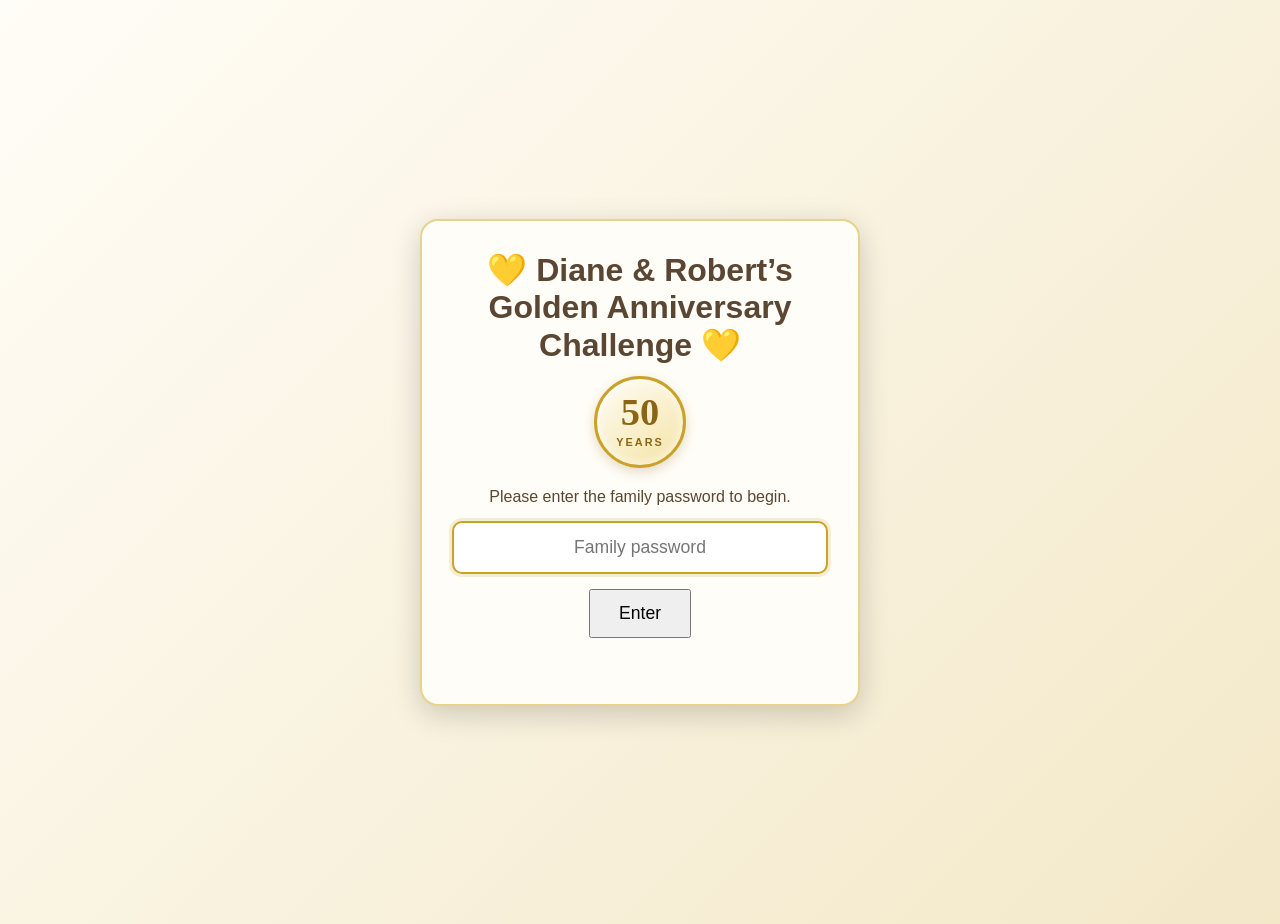
<file: index.html>
<!DOCTYPE html>
<html lang="en">

<head>

    <meta charset="UTF-8">
    <meta name="viewport" content="width=device-width, initial-scale=1.0">
    <meta name="apple-mobile-web-app-capable" content="yes">
<meta name="apple-mobile-web-app-status-bar-style" content="default">
<meta name="theme-color" content="#fff8e8">

    <title>Diane & Robert’s Golden Anniversary Challenge</title>

    <link rel="stylesheet" href="css/styles.css">

</head>

<body class="quiz-locked">

<div id="passwordGate" class="password-gate">
    <div class="password-box">
        <h1>💛 Diane & Robert’s Golden Anniversary Challenge 💛</h1>
        
<div class="golden-50-badge">
    <span class="golden-50-number">50</span>
    <span class="golden-50-years">YEARS</span>
</div>
        <p>Please enter the family password to begin.</p>

        <input
            id="quizPassword"
            type="password"
            placeholder="Family password"
            autocomplete="off">

        <button id="passwordSubmit" type="button">
            Enter
        </button>

        <p id="passwordMessage" class="password-message"></p>
    </div>
</div>

<div class="container">

    <img
        src="images/wedding.jpg"
        class="hero-photo"
        alt="Diane and Robert's Wedding">

    <h1 class="title">
    <span class="diamond">🥂</span>
    Diane & Robert’s Golden Anniversary Challenge
   <span class="diamond">🥂</span>
</h1>

    <p class="subtitle">
        Celebrating 50 Wonderful Years Together
    </p>

    <p class="dates">
        <strong>1976 – 2026</strong>
    </p>

    <input
        type="text"
        id="playerName"
        placeholder="Enter your name">

    <button
        class="start-btn"
        id="startButton">

        Start Challenge

    </button>

</div>

<script src="js/password.js"></script>
<script src="js/app.js"></script>

</body>

</html>
</file>
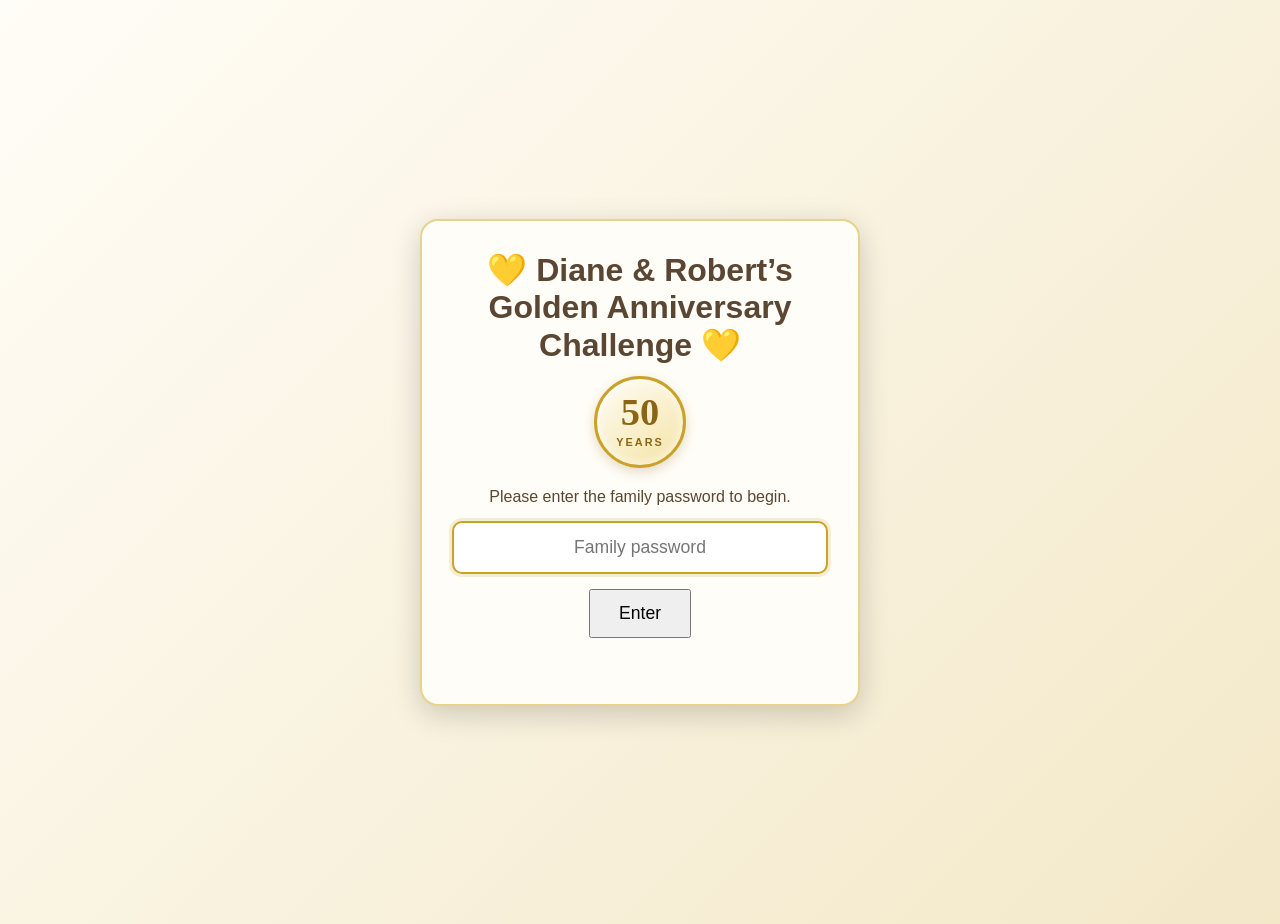
<file: quiz.html>
<!DOCTYPE html>
<html lang="en">

<head>

    <meta charset="UTF-8">
    <meta name="viewport" content="width=device-width, initial-scale=1.0">
    <meta name="apple-mobile-web-app-capable" content="yes">
<meta name="apple-mobile-web-app-status-bar-style" content="default">
<meta name="theme-color" content="#fff8e8">

    <title>Diane & Robert’s Golden Anniversary Challenge</title>

    <link rel="stylesheet" href="css/styles.css">

</head>

<body>
    

   <h1 class="title">
    <span class="diamond">🍾</span>
    Diane & Robert’s Golden Anniversary Challenge
    <span class="diamond">🍾</span>
</h1>
    <div class="card">

        <div class="score-panel">

            <span id="playerName"></span>

            <span id="score">⭐ Score: 0</span>

        </div>

        <div class="progress-bar">
            <div id="progress"></div>
        </div>

        <h2 id="questionNumber"></h2>
        
<div id="photoFrame" class="photo-frame">

    <img
        id="questionImage"
        class="question-image"
        style="display:none;"
        alt="Question image">

    <video
        id="questionVideo"
        class="question-image"
        style="display:none;"
        playsinline
        disablePictureInPicture>
    </video>

    <p
        id="imageCaption"
        class="image-caption">
    </p>

</div>

<h1 id="question"></h1>

<button id="playClip" class="start-btn" style="display:none;">
    ▶️ Play Clip
</button>

<p id="feedback"></p>

<button id="nextQuestion" class="start-btn" style="display:none;">
    Next Question ▶
</button>

        <button class="answer"></button>
        <button class="answer"></button>
        <button class="answer"></button>
        <button class="answer"></button>

    </div>

    <!-- Image popup -->

    <div id="imageModal" class="image-modal">

        <span id="closeModal">&times;</span>

        <img
            id="modalImage"
            class="modal-image">

    </div>
<div id="roundOverlay" class="round-overlay">

    <div class="round-card">

        <h1 id="roundTitle"></h1>

        <img id="roundPhoto" class="round-photo">

        <p id="roundMessage"></p>

        <button id="continueRound" class="start-btn">
            ▶ Continue
        </button>

    </div>

</div>

<!-- Slideshow -->
<div id="slideshow" class="hidden">
    <div class="slideshow-viewer">

        <img
            id="slideshow-image"
            src=""
            alt="Diane and Robert family memories"
        >

        <div id="slideshowControls" class="slideshow-controls">

            <button
                id="closeSlideshow"
                class="slideshow-close"
                aria-label="Close slideshow"
            >
                ✕
            </button>

            <button
                id="previousSlide"
                class="slideshow-arrow slideshow-previous"
                aria-label="Previous photo"
            >
                ❮
            </button>

            <button
                id="nextSlide"
                class="slideshow-arrow slideshow-next"
                aria-label="Next photo"
            >
                ❯
            </button>

            <button
                id="pauseSlideshow"
                class="slideshow-pause"
            >
                ⏸ Pause
            </button>

        </div>

    </div>
</div>

    <script src="js/questions.js"></script>
    <script src="js/quiz.js"></script>

</body>

</html>
</file>
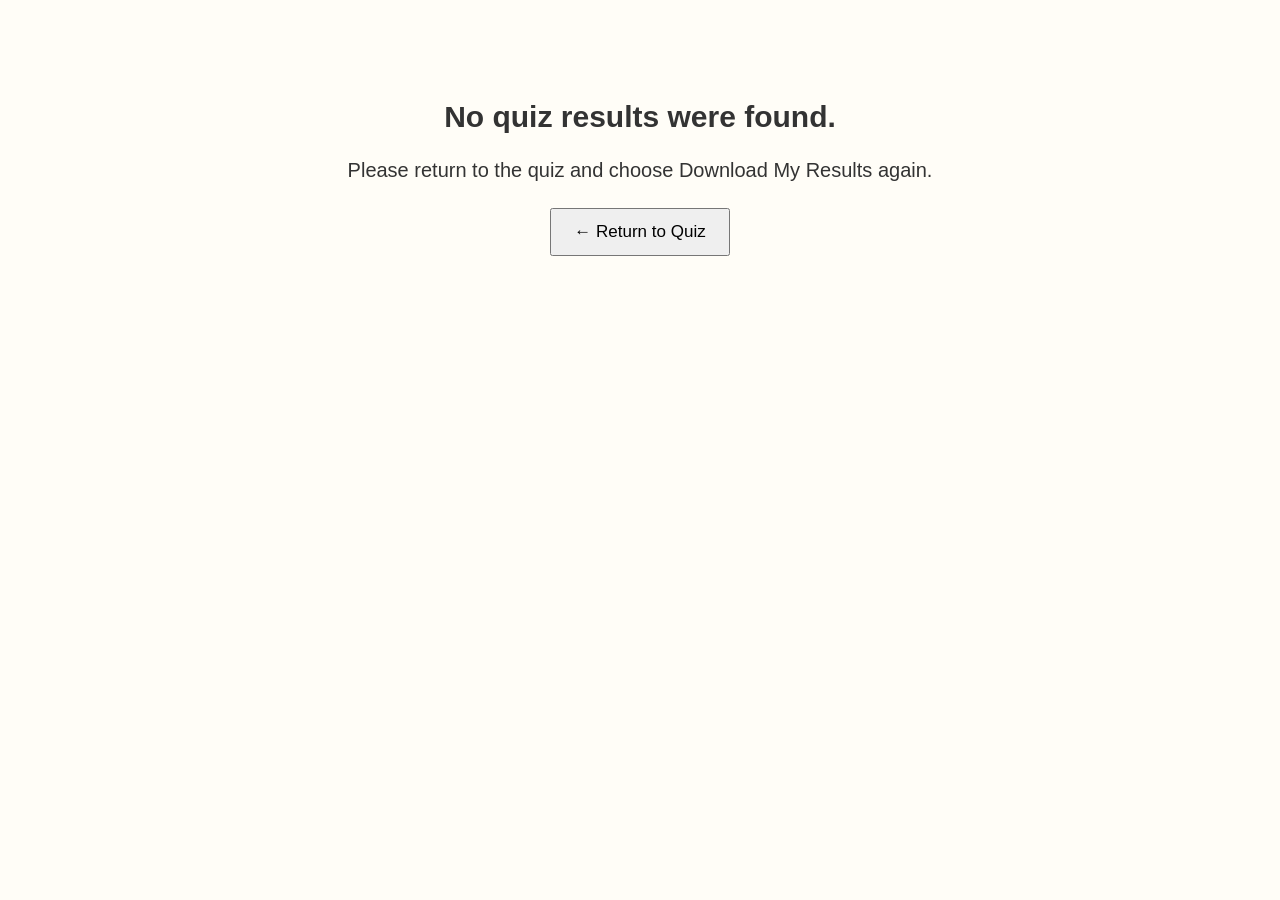
<file: results.html>
<!DOCTYPE html>
<html lang="en">

<head>
    <meta charset="UTF-8">

    <meta
        name="viewport"
        content="width=device-width, initial-scale=1.0"
    >

    <title>Golden Anniversary Quiz Results</title>

    <style>

        body {
            font-family: Arial, sans-serif;
            max-width: 800px;
            margin: 30px auto;
            padding: 20px;
            color: #333;
            background: #fffdf7;
        }

        .results-sheet {
            border: 4px solid #d4af37;
            padding: 30px;
            border-radius: 15px;
            background: white;
        }

        h1 {
            color: #8a6515;
            text-align: center;
            font-size: 1.8rem;
        }

        .score {
            text-align: center;
            font-size: 26px;
            font-weight: bold;
            color: #8a6515;
            margin: 20px 0;
        }

        .question-result {
            border-bottom: 1px solid #ccc;
            padding: 15px 0;
            page-break-inside: avoid;
        }

        .question-result h3 {
            color: #8a6515;
        }

        .correct {
            color: #198754;
            font-weight: bold;
        }

        .incorrect {
            color: #b02a37;
            font-weight: bold;
        }

        .footer {
            text-align: center;
            margin-top: 30px;
            font-style: italic;
        }

        .results-buttons {
            text-align: center;
            margin: 25px 0;
        }

        button {
            margin: 6px;
            padding: 12px 22px;
            font-size: 17px;
            cursor: pointer;
        }

        .no-results {
            text-align: center;
            font-size: 20px;
            margin-top: 50px;
        }

        @media print {

            .results-buttons {
                display: none;
            }

            body {
                margin: 0;
                padding: 0;
            }

            .results-sheet {
                border: none;
            }
        }

    </style>
</head>

<body>

    <div id="resultsContainer"></div>

    <script>

        const savedResults =
            localStorage.getItem("goldenQuizResults");

        const container =
            document.getElementById("resultsContainer");

        if (!savedResults) {

            container.innerHTML = `
                <div class="no-results">
                    <h2>No quiz results were found.</h2>

                    <p>
                        Please return to the quiz and choose
                        Download My Results again.
                    </p>

                    <button onclick="window.close()">
                        ← Return to Quiz
                    </button>
                </div>
            `;

        } else {

            const data = JSON.parse(savedResults);

            let questionResults = "";

            data.results.forEach((result, index) => {

                questionResults += `
                    <div class="question-result">

                        <h3>
                            ${index + 1}. ${result.question}
                        </h3>

                        <p>
                            <strong>Your answer:</strong>
                            ${result.selectedAnswer}
                        </p>

                        <p>
                            <strong>Correct answer:</strong>
                            ${result.correctAnswer}
                        </p>

                        <p class="${result.isCorrect
                            ? "correct"
                            : "incorrect"}">

                            ${result.isCorrect
                                ? "✅ Correct"
                                : "❌ Incorrect"}

                        </p>

                    </div>
                `;
            });

            container.innerHTML = `

                <div class="results-sheet">

                    <h1>
                        🥂 Diane & Robert’s
                        Golden Anniversary Challenge 🥂
                    </h1>

                    <div class="score">

                        ${data.playerName}<br>

                        Score:
                        ${data.score} / ${data.total}

                    </div>

                    ${questionResults}

                    <div class="footer">

                        💛 Thank you for celebrating
                        Diane & Robert’s<br>
                        Golden Wedding Anniversary.

                    </div>

                </div>

                <div class="results-buttons">

                    <button onclick="window.print()">
                        🖨️ Print / Save as PDF
                    </button>

                    <button onclick="window.close()">
                        ← Return to Quiz
                    </button>

                </div>
            `;
        }

    </script>

</body>

</html>
</file>
<file: css/styles.css>
/* ==========================================
   Diane & Robert's Diamond Challenge
   Version 1
========================================== */

* {
    margin: 0;
    padding: 0;
    box-sizing: border-box;
}

body {
    font-family: Arial, Helvetica, sans-serif;
    background: linear-gradient(135deg, #fdf8ef, #efe6d1);
    color: #333;
}

/* ======================
   Start Screen
====================== */

.container {
    max-width: 550px;
    margin: 40px auto;
    background: white;
    padding: 35px;
    border-radius: 20px;
    border: 4px solid #d4af37;
    box-shadow: 0 15px 35px rgba(0,0,0,.18);
    backface-visibility: hidden;
-webkit-backface-visibility: hidden;
}

.hero-photo {
    width: 240px;
    display: block;
    margin: 0 auto 25px;
    border-radius: 18px;
    border: 4px solid #d4af37;
    box-shadow: 0 8px 25px rgba(0,0,0,.25);

    backface-visibility: hidden;
    -webkit-backface-visibility: hidden;
    
}

.title{
    text-align:center;
    color:#7a1838;
    font-size:2rem;
    margin-bottom:15px;
     animation: glow 3s ease-in-out infinite;
}
.subtitle {
    text-align: center;
    color: #666;
    font-size: 1.2rem;
}

.dates {
    text-align: center;
    color: #b08d57;
    font-size: 1.4rem;
    margin: 20px 0 30px;
}

input {
    width: 100%;
    padding: 14px;
    font-size: 18px;
    border: 2px solid #ddd;
    border-radius: 10px;
    margin-bottom: 20px;
}

.start-btn {
    width: 100%;
    padding: 15px;
    background: #7a1838;
    color: white;
    border: none;
    border-radius: 12px;
    font-size: 20px;
    cursor: pointer;
    transition: .3s;
}

.start-btn:hover {
    background: #9b2148;
    transform: scale(1.03);
}

/* ======================
   Quiz Card
====================== */

.card {
    max-width: 500px;
    margin: 35px auto;
    background: white;
    padding: 30px;
    border-radius: 20px;
    border: 4px solid #d4af37;
    box-shadow: 0 15px 35px rgba(0,0,0,.18);
}
/* ======================
   Score Panel
====================== */

.score-panel {
    display: flex;
    justify-content: space-between;
    align-items: center;
    background: #f8f3e6;
    padding: 12px;
    border-radius: 10px;
    margin-bottom: 20px;
    font-weight: bold;
}

#score {
    color: #7a1838;
}

/* ======================
   Progress Bar
====================== */

.progress-bar {
    width: 100%;
    height: 18px;
    background: #ddd;
    border-radius: 10px;
    overflow: hidden;
    margin: 20px 0;
}

#progress {
    width: 0%;
    height: 100%;
    background: linear-gradient(90deg, #ffd700, #d4af37);
    transition: width .5s ease;
    border-radius: 10px;
}

/* ======================
   Question
====================== */

#questionNumber {
    text-align: center;
    color: #555;
    margin-bottom: 15px;
}

#question {
    text-align: center;
    color: #7a1838;
    font-size: 2rem;
    line-height: 1.2;
    margin: 25px 0;
}

/* ======================
   Answer Buttons
====================== */

.answer {
    width: 100%;
    padding: 16px;
    margin: 10px 0;
    border: none;
    border-radius: 12px;
    background: #7a1838;
    color: white;
    font-size: 1.2rem;
    cursor: pointer;
    transition: .3s;
}

.answer:hover {
    background: #9b2148;
    transform: scale(1.03);
    box-shadow: 0 6px 16px rgba(0,0,0,.25);
}

/* ======================
   Feedback
====================== */

#feedback {
    position: relative;
    min-height: 30px;
    font-size: 1.2rem;
    font-weight: bold;
    color: #7a1838;
    text-align: center;
    margin: 15px 0;
}
/* ======================
   Question Images
====================== */

.question-image {
    display: block;
    width: 100%;
    max-width: 100%;
    height: auto;
    object-fit: contain;
    object-position: center top;
    margin: 20px auto;
    border-radius: 12px;
    border: 3px solid #d4af37;
    cursor: pointer;
    box-shadow: 0 5px 15px rgba(0,0,0,.25);
}

#imageCaption {
    text-align: center;
    color: #666;
    font-style: italic;
    margin-bottom: 20px;
}
/* Question changes are intentionally instant.
   This avoids intermittent repaint flicker in Mobile Safari. */
/* ======================
   Image Popup
====================== */

.image-modal {
    display: none;
    position: fixed;
    inset: 0;
    background: rgba(0,0,0,.85);
    justify-content: center;
    align-items: center;
    z-index: 9999;
}

.image-modal.show {
    display: flex;
}

.modal-image {
    max-width: 90%;
    max-height: 90%;
    border-radius: 12px;
    box-shadow: 0 0 25px black;
}

#closeModal {
    position: absolute;
    top: 20px;
    right: 35px;
    font-size: 42px;
    color: white;
    cursor: pointer;
}
.finish-photo{
    display:block;
    width:220px;
    max-width:100%;
    margin:20px auto;
    border-radius:15px;
    border:4px solid #d4af37;
    box-shadow:0 6px 15px rgba(0,0,0,.25);
}

.card h1{
    text-align:center;
    color:#7a1838;
}

.card h2{
    text-align:center;
    margin:15px 0;
}

.card p{
    text-align:center;
    color:#555;
    margin:20px 0;
}

.card button{
    display:block;
    margin:25px auto 0;
    width:220px;
    padding:15px;
    background:#7a1838;
    color:#fff;
    border:none;
    border-radius:12px;
    font-size:18px;
    cursor:pointer;
}
/* ======================
   Congratulations Screen
====================== */

.finish-photo{
    width:220px;
    display:block;
    margin:0 auto 25px;
    border-radius:18px;
    border:4px solid #d4af37;
    box-shadow:0 8px 25px rgba(0,0,0,.25);
}

.finish-title{
    text-align:center;
    color:#7a1838;
    font-size:2rem;
    margin-bottom:15px;
}

.finish-score{
    text-align:center;
    font-size:3rem;
    font-weight:bold;
    color:#d4af37;
    margin:20px 0;
}

.finish-heading{
    text-align:center;
    color:#7a1838;
    margin-bottom:20px;
}

.finish-message{
    text-align:center;
    font-size:1.15rem;
    color:#555;
    line-height:1.6;
    margin-bottom:30px;
}

.card{
    animation:fadeIn .6s ease;
}

@keyframes fadeIn{

    from{
        opacity:0;
        transform:translateY(20px);
    }

    to{
        opacity:1;
        transform:translateY(0);
    }

}
.finish-photo{
    animation:floatPhoto 3s ease-in-out infinite;
}

@keyframes floatPhoto{

    0%{transform:translateY(0);}
    50%{transform:translateY(-6px);}
    100%{transform:translateY(0);}

}
/* ======================
   Confetti
====================== */

.confetti {
    position: fixed;
    width: 10px;
    height: 10px;
    top: -20px;
    z-index: 9999;
    pointer-events: none;
    animation: fall linear forwards;
}

@keyframes fall {

    to {
        transform: translateY(110vh) rotate(720deg);
        opacity: 0;
    }

}
/* ======================
   Diamond Title Effects
====================== */

@keyframes glow {

    0%,100%{
        text-shadow:
            0 0 6px rgba(212,175,55,.3);
    }

    50%{
        text-shadow:
            0 0 18px rgba(212,175,55,.9),
            0 0 28px rgba(255,255,255,.6);
    }

}
@keyframes diamondTwinkle{

    0%,100%{
        transform:scale(1);
    }

    50%{
        transform:scale(1.03);
    }

}

.diamond{
    position:relative;
    display:inline-block;
    animation:diamondGlow 3s ease-in-out infinite;
}

.diamond:last-child{
    animation-delay:1.5s;
}

@keyframes diamondGlow{

    0%,100%{
        transform:scale(1);
        filter:brightness(1);
    }

    50%{
    transform:scale(1.05);
    filter:
        brightness(1.15)
        drop-shadow(0 0 4px #d4af37)
        drop-shadow(0 0 7px #c9a227);
}

}
/* ======================
   Round Introduction
====================== */

.round-overlay {
    display: none;
    position: fixed;
    inset: 0;
    background: rgba(0, 0, 0, 0.75);
    justify-content: center;
    align-items: center;
    padding: 20px;
    z-index: 10000;
}

.round-card {
    width: 100%;
    max-width: 460px;
    background: white;
    padding: 30px;
    border-radius: 20px;
    border: 4px solid #d4af37;
    box-shadow: 0 15px 40px rgba(0, 0, 0, 0.35);
    text-align: center;
}

.round-card h1 {
    color: #7a1838;
    margin-bottom: 20px;
}

.round-photo {
    display: block;
    width: 100%;
    max-width: 340px;
    max-height: 360px;
    object-fit: cover;
    margin: 0 auto 20px;
    border-radius: 15px;
    border: 3px solid #d4af37;
}

.round-card p {
    color: #555;
    font-size: 1.15rem;
    line-height: 1.5;
    margin-bottom: 20px;
}

.round-card .start-btn {
    margin: 0 auto;
}
.answer:disabled {
    cursor: default;
    opacity: 0.9;
}
.round-card {
    animation: roundPop .5s ease;
}

@keyframes roundPop {
    from {
        opacity: 0;
        transform: scale(.9);
    }

    to {
        opacity: 1;
        transform: scale(1);
    }
}
.finish-photo {
    animation: floatPhoto 4s ease-in-out infinite;
}
.finish-footer {
    margin-top: 25px;
    color: #999;
    font-size: 0.9rem;
    text-align: center;
}
/* =========================
   Mobile phone improvements
   ========================= */

html,
body {
    width: 100%;
    max-width: 100%;
    overflow-x: hidden;
    overscroll-behavior-x: none;
}

html {
    overflow-x: clip;
}


body {
    min-height: 100vh;
    padding: 12px;
    background-attachment: scroll;
}

.container,
.card,
.round-card {
    width: 100%;
    max-width: 550px;
    margin-left: auto;
    margin-right: auto;
}

img {
    max-width: 100%;
    height: auto;
}

@media (max-width: 600px) {

    body {
        padding: 8px;
    }

    .container,
    .card {
        width: 100%;
        padding: 18px 14px;
        border-radius: 14px;
    }

    .title {
        font-size: 1.65rem;
        line-height: 1.2;
        overflow-wrap: anywhere;
    }

    .subtitle {
        font-size: 1rem;
    }

    .hero-photo {
    width: 100%;
    max-height: 320px;
    height: auto;
    object-fit: contain;
}

    .question-image {
        width: 100%;
        max-height: 30vh;
        object-fit: contain;
    }

    #question {
        font-size: 1.3rem;
        line-height: 1.3;
    }

    .answer,
    .start-btn {
        width: 100%;
        min-height: 48px;
        padding: 12px;
        font-size: 1rem;
    }

    .score-panel {
        gap: 8px;
        font-size: 0.9rem;
        flex-wrap: wrap;
    }

    .round-overlay {
        padding: 12px;
        overflow-y: auto;
    }

    .round-card {
        width: 100%;
        max-height: 92vh;
        overflow-y: auto;
        padding: 18px 14px;
    }

    .round-photo {
        width: 100%;
        max-height: 38vh;
        object-fit: contain;
    }

    .image-modal {
        padding: 10px;
    }

    .modal-image {
        max-width: 95vw;
        max-height: 85vh;
        object-fit: contain;
    }
}

/* Reduce flickering caused by animations on phones */
@media (prefers-reduced-motion: reduce) {
    *,
    *::before,
    *::after {
        animation-duration: 0.01ms !important;
        animation-iteration-count: 1 !important;
        transition-duration: 0.01ms !important;
        scroll-behavior: auto !important;
    }
}
/* Compact phone layout */

@media (max-width: 600px) {

    body {
        padding: 4px 8px 90px;
        min-height: 100svh;
    }

    .title {
        font-size: 1.45rem;
        line-height: 1.15;
        margin: 4px 0 8px;
    }

    .diamond {
        font-size: 1.25rem;
    }

    .card {
        padding: 12px 14px 24px;
        border-width: 3px;
        border-radius: 18px;
    }

    .score-panel {
        padding: 10px;
        margin-bottom: 12px;
    }

    .progress-bar {
        margin: 10px 0 14px;
    }

    #questionNumber {
        font-size: 1.15rem;
        margin: 8px 0;
    }

    #question {
        font-size: 1.55rem;
        line-height: 1.18;
        margin: 14px 0;
    }

    .question-image {
        max-height: 22vh;
        margin: 8px auto;
    }

    .answer {
        min-height: 44px;
        padding: 10px;
        margin: 6px 0;
    }

    #feedback {
        margin: 8px 0;
    }
}
@media (max-width: 600px) {
    body > .title {
        font-size: 1.3rem;
    }
}
/* =================================
   Polished mobile quiz-app layout
   ================================= */

@media (max-width: 600px) {

    html,
    body {
        width: 100%;
        min-height: 100%;
        overflow-x: hidden;
    }

    body {
        padding:
            max(6px, env(safe-area-inset-top))
            8px
            calc(24px + env(safe-area-inset-bottom));
        min-height: 100svh;
    }

    body > .title {
        font-size: 1.25rem;
        line-height: 1.15;
        margin: 2px auto 8px;
        padding: 0 6px;
        max-width: 340px;
    }

    .diamond {
        font-size: 1.05rem;
    }

    .card {
        width: 100%;
        max-width: 100%;
        margin: 0 auto;
        padding: 12px 14px 20px;
        border-radius: 18px;
        min-height: auto;
    }

    .score-panel {
        padding: 9px 10px;
        margin-bottom: 10px;
        font-size: 0.9rem;
    }

    .progress-bar {
        margin: 8px 0 12px;
        height: 16px;
    }

    #questionNumber {
        font-size: 1.05rem;
        margin: 6px 0 8px;
    }

    #question {
        font-size: clamp(1.25rem, 6vw, 1.55rem);
        line-height: 1.18;
        margin: 10px 0 12px;
    }

    .question-image {
        width: 100%;
        max-height: 23svh;
        object-fit: contain;
        margin: 6px auto 8px;
    }

    .image-caption {
        font-size: 0.85rem;
        margin: 4px 0 8px;
    }

    .answer {
        width: 100%;
        min-height: 42px;
        padding: 9px 10px;
        margin: 5px 0;
        font-size: 0.98rem;
        line-height: 1.15;
        border-radius: 12px;
    }

    #feedback {
        margin: 6px 0;
        font-size: 0.95rem;
    }

    .round-overlay {
        padding:
            max(10px, env(safe-area-inset-top))
            10px
            calc(18px + env(safe-area-inset-bottom));
    }

    .round-card {
        width: 100%;
        max-height: 92svh;
        overflow-y: auto;
        padding: 16px 14px;
        border-radius: 18px;
    }

    .round-card h1 {
        font-size: 1.45rem;
        margin-bottom: 10px;
    }

    .round-photo {
        max-height: 34svh;
        object-fit: contain;
    }

    .start-btn {
        width: 100%;
        min-height: 44px;
        padding: 10px;
        font-size: 1rem;
    }
}
/* ==============================
   Compact mobile finish screen
   ============================== */

@media (max-width: 600px) {

    .finish-photo {
        width: 70%;
        max-width: 220px;
        max-height: 32svh;
        object-fit: cover;
        margin: 0 auto 10px;
        border-radius: 16px;
    }

    .finish-title {
        font-size: 1.55rem;
        line-height: 1.15;
        margin: 8px 0;
    }

    .finish-score {
        font-size: 2rem;
        line-height: 1;
        margin: 12px 0;
    }

    .finish-heading {
        font-size: 1.25rem;
        line-height: 1.15;
        margin: 10px 0;
    }

    .finish-message {
        font-size: 0.92rem;
        line-height: 1.3;
        margin: 8px 0 14px;
    }

    .finish-message br {
        display: none;
    }

    .finish-message strong {
        display: block;
        margin: 8px 0;
    }

    .finish-title,
    .finish-heading,
    .finish-message,
    .finish-score {
        text-align: center;
    }

    .card .start-btn {
        margin-top: 8px;
    }

    .card > p:last-child {
        margin-top: 12px !important;
        font-size: 0.75rem !important;
        line-height: 1.2;
    }
}
.finish-footer {
    margin-top: 25px;
    color: #999;
    font-size: 0.9rem;
    text-align: center;
}
/* ==============================
   Final screen layout
   ============================== */

.finish-screen {
    text-align: center;
}

.finish-thanks {
    line-height: 1.45;
    margin: 14px 0 18px;
    color: #555;
}

.finish-footer {
    margin-top: 16px;
    color: #999;
    font-size: 0.85rem;
    line-height: 1.3;
}

@media (max-width: 600px) {

    .finish-screen {
        display: flex;
        flex-direction: column;
        align-items: center;
    }

    .finish-photo {
        width: 160px;
        max-height: 24svh;
        object-fit: cover;
        margin: 0 auto 8px;
    }

    .finish-title {
        font-size: 1.35rem;
        line-height: 1.15;
        margin: 6px 0;
    }

    .finish-score {
        font-size: 1.8rem;
        margin: 8px 0;
    }

    .finish-heading {
        font-size: 1.1rem;
        margin: 6px 0;
    }

    .finish-message {
        font-size: 0.9rem;
        line-height: 1.25;
        margin: 4px 0;
    }

    .finish-thanks {
        font-size: 0.85rem;
        line-height: 1.3;
        margin: 8px 0 12px;
    }

    .finish-thanks strong {
        display: inline-block;
        margin: 3px 0;
    }

    .finish-screen .start-btn {
        margin-top: 4px;
    }

    .finish-footer {
        margin-top: 10px;
        font-size: 0.7rem;
    }
}
/* Extra-compact quiz layout for shorter phone screens */

@media (max-width: 600px) and (max-height: 750px) {

    body {
        padding: 4px 7px 14px;
    }

    body > .title {
        font-size: 1.05rem;
        margin-bottom: 4px;
    }

    .card {
        padding: 9px 11px 14px;
    }

    .score-panel {
        padding: 7px 8px;
        margin-bottom: 6px;
        font-size: 0.82rem;
    }

    .progress-bar {
        height: 12px;
        margin: 6px 0 8px;
    }

    #questionNumber {
        font-size: 0.9rem;
        margin: 4px 0;
    }

    #question {
        font-size: 1.15rem;
        line-height: 1.12;
        margin: 7px 0;
    }

    .question-image {
        max-height: 17svh;
        margin: 4px auto 5px;
    }

    #imageCaption {
        font-size: 0.75rem;
        margin-bottom: 5px;
    }

    .answer {
        min-height: 38px;
        padding: 7px 8px;
        margin: 4px 0;
        font-size: 0.88rem;
    }

    #feedback {
        min-height: 18px;
        margin: 4px 0;
        font-size: 0.85rem;
    }
}
/* Final photo slideshow */

.slideshow {
    position: fixed;
    inset: 0;
    z-index: 9999;
    background: #111;
    display: flex;
    align-items: center;
    justify-content: center;
    opacity: 1;
    transition: opacity 1s ease;
}

.slideshow.hidden {
    display: none;
}

.slideshow img {
    width: 100%;
    height: 100%;
    object-fit: contain;
    opacity: 1;
    transition: opacity 1.8s ease-in-out;
}

.slideshow img.fade-out {
    opacity: 0;
}
.finish-buttons {
    display: flex;
    justify-content: center;
    gap: 12px;
    margin-top: 20px;
    flex-wrap: wrap;
}

.finish-buttons .start-btn {
    min-width: 160px;
}
.slideshow-ending {
    position: absolute;
    inset: 0;
    z-index: 2;

    background: rgba(255,250,240,0.97);

    display: flex;
    flex-direction: column;
    justify-content: center;
    align-items: center;

    text-align: center;
    padding: 40px;

    color: #7a1838;
}
.slideshow-ending h1 {
    color: #7a1838;
    font-size: 3rem;
    margin-bottom: 20px;
}

.slideshow-ending p {
    color: #5a2330;
    font-size: 1.4rem;
    max-width: 700px;
    margin-bottom: 30px;
    line-height: 1.6;
}
.slideshow-ending.hidden {
    display: none;
}

.slideshow-ending h1 {
    margin-bottom: 18px;
    font-size: clamp(2rem, 6vw, 4rem);
}

.slideshow-ending p {
    max-width: 650px;
    margin: 0 0 28px;
    font-size: clamp(1.1rem, 3vw, 1.6rem);
    line-height: 1.6;
}

.slideshow-ending-buttons {
    display: flex;
    justify-content: center;
    gap: 14px;
    flex-wrap: wrap;
}

.slideshow-ending-buttons .start-btn {
    min-width: 150px;
}

.slideshow img.hidden {
    display: none;
}
.image-caption.reveal-caption {
    animation: revealCaption 0.8s ease-in;
    margin-top: 10px;
    padding: 8px 12px;
    font-style: italic;
    text-align: center;
    background: #fff8e7;
    border-radius: 8px;
}

@keyframes revealCaption {
    from {
        opacity: 0;
        transform: translateY(6px);
    }

    to {
        opacity: 1;
        transform: translateY(0);
    }
}
.image-caption.reveal-caption {
    max-width: 520px;
    margin: 12px auto 0;
    padding: 12px 16px;

    background: #fff8e7;
    border: 1px solid #dbc9a3;
    border-radius: 8px;

    text-align: center;
    box-shadow: 0 3px 8px rgba(0, 0, 0, 0.12);

    animation: revealCaption 0.8s ease-in;
}

.photo-note-title {
    display: block;
    margin-bottom: 5px;

    color: #7a1838;
    font-size: 1.05rem;
}

.photo-note-text {
    display: block;

    color: #4e4036;
    font-style: italic;
    line-height: 1.4;
}

@keyframes revealCaption {
    from {
        opacity: 0;
        transform: translateY(6px);
    }

    to {
        opacity: 1;
        transform: translateY(0);
    }
}
/* Scrapbook-style photo note */
.image-caption.reveal-caption {
    position: relative;

    background:
        linear-gradient(
            135deg,
            #fffdf3,
            #f7ecd2
        );

    border: 1px solid #d8c49a;
    border-radius: 4px;

    transform: rotate(-0.6deg);

    box-shadow:
        0 4px 8px rgba(0, 0, 0, 0.14),
        inset 0 0 18px rgba(164, 125, 61, 0.08);
}

/* Small photograph symbol in the corner */
.image-caption.reveal-caption::before {
    content: "📷";

    position: absolute;
    top: 6px;
    right: 9px;

    font-size: 1rem;
    transform: rotate(6deg);
}

/* Handwritten-style album title */
.photo-note-title {
    padding-right: 24px;

    font-family:
        "Comic Sans MS",
        "Segoe Print",
        cursive;

    letter-spacing: 0.3px;
}

/* Keep the story easy to read */
.photo-note-text {
    font-family: Georgia, serif;
}
.question-image {
    display: block;
    max-width: 100%;
    margin: 20px auto;

    background: white;

    padding: 12px 12px 28px 12px;

    border: 1px solid #ddd;

    box-shadow:
        0 8px 18px rgba(0,0,0,0.20);

    border-radius: 3px;

    transform: rotate(-1deg);

    transition: transform 0.3s ease;
}
.question-image:hover {
    transform: rotate(0deg) scale(1.02);
}
.photo-frame {
    display: none;
    position: relative;

    width: min(520px, 92%);
    margin: 20px auto;
    padding: 12px 12px 18px;

    background: #fffdf7;
    border: 1px solid #ddd4c4;
    border-radius: 3px;

    box-shadow: 0 10px 24px rgba(0, 0, 0, 0.2);

    transform: rotate(-0.7deg);
    transition: transform 0.3s ease;
}

.photo-frame:hover {
    transform: rotate(0deg) scale(1.015);
}

.photo-frame .question-image {
    display: block;
    width: 100%;
    max-width: 100%;
    height: auto;

    margin: 0;
    padding: 0;

    border: none;
    border-radius: 1px;
    box-shadow: none;
    transform: none;
}

.photo-frame .question-image:hover {
    transform: none;
}

.photo-frame .image-caption {
    position: relative;
    margin: 0;
    padding: 14px 16px 6px;

    background: transparent;
    border: none;
    border-radius: 0;
    box-shadow: none;
    transform: none;

    text-align: center;
}

.photo-frame .image-caption::before {
    content: "💎";
    position: absolute;
    right: 2px;
    bottom: 2px;
    font-size: 0.9rem;
}
/* Prevent Polaroid photos from being cropped */
.photo-frame {
    overflow: visible;
}

.photo-frame .question-image {
    width: 100%;
    height: auto !important;
    max-height: none !important;
    object-fit: contain !important;
    object-position: center top;
}
/* Diamond sparkle celebration */

#feedback {
    position: relative;
    overflow: visible;
}

.diamond-sparkle {

    position: absolute;

    font-size: 1.2rem;

    opacity: 0;

    pointer-events: none;

    animation: diamondSparkle 1.2s ease-out forwards;
}

@keyframes diamondSparkle {

    0% {
        opacity: 0;
        transform:
            translate(-50%, 8px)
            scale(.4)
            rotate(0deg);
    }

    20% {
        opacity: 1;
    }

    100% {
        opacity: 0;
        transform:
            translate(
                calc(-50% + (var(--drift, 0px))),
                -40px
            )
            scale(1.3)
            rotate(180deg);
    }
}
.diamond-shimmer {
    position: absolute;
    left: 50%;
    top: 50%;
    width: 220px;
    height: 60px;
    transform: translate(-50%, -50%);
    pointer-events: none;
    overflow: hidden;
}

.diamond-shimmer::before {
    content: "";
    position: absolute;
    top: -20%;
    left: -40%;
    width: 40%;
    height: 140%;
    background: linear-gradient(
        90deg,
        transparent,
        rgba(255,255,255,0.9),
        rgba(255,215,0,0.9),
        rgba(255,255,255,0.9),
        transparent
    );

    transform: skewX(-25deg);
    animation: shimmerSweep 1.2s ease-out forwards;
}

@keyframes shimmerSweep {
    from {
        left: -40%;
        opacity: 0;
    }

    20% {
        opacity: 1;
    }

    to {
        left: 120%;
        opacity: 0;
    }
}
/* Elegant shimmering gold text */

.correct-text {
    display: inline-block;
    font-weight: bold;
    color: #d4af37;

    background: linear-gradient(
        100deg,
        #d4af37 0%,
        #e5c85c 45%,
        #fff8d6 50%,
        #e5c85c 55%,
        #d4af37 100%
    );

    background-size: 300% 100%;
    -webkit-background-clip: text;
    -webkit-text-fill-color: transparent;
    background-clip: text;

    animation: goldSweep 2.2s ease-out;
}
.green-tick {
    color: #28a745;
    -webkit-text-fill-color: #28a745;
    font-weight: bold;
}
/* Password landing screen */

body.quiz-locked > *:not(#passwordGate) {
    display: none !important;
}

.password-gate {
    min-height: 100vh;
    display: flex;
    align-items: center;
    justify-content: center;
    padding: 20px;
    text-align: center;
}

.password-box {
    width: 100%;
    max-width: 440px;
    padding: 30px;
    border-radius: 18px;
    background: white;
    box-shadow: 0 8px 30px rgba(0, 0, 0, 0.18);
}

.password-box input {
    box-sizing: border-box;
    width: 100%;
    margin: 15px 0;
    padding: 14px;
    font-size: 1.1rem;
    text-align: center;
    border: 2px solid #ccc;
    border-radius: 10px;
}

.password-box button {
    padding: 12px 28px;
    font-size: 1.1rem;
    cursor: pointer;
}

.password-message {
    min-height: 24px;
    margin-top: 12px;
    color: #b00020;
    font-weight: bold;
}
/* ==========================================
   Full-screen final slideshow
========================================== */

#slideshow {
    position: fixed;
    inset: 0;
    z-index: 5000;
    display: flex;
    align-items: center;
    justify-content: center;
    background: #000;
}

#slideshow.hidden {
    display: none;
}

.slideshow-viewer {
    position: relative;
    width: 100%;
    height: 100%;
    display: flex;
    align-items: center;
    justify-content: center;
    overflow: hidden;
}

#slideshow-image {
    display: block;
    width: 100%;
    height: 100%;
    object-fit: contain;
    cursor: pointer;
    user-select: none;
    -webkit-user-select: none;
}

/* Controls are hidden until the photo is clicked */

.slideshow-controls {
    position: absolute;
    inset: 0;
    opacity: 0;
    visibility: hidden;
    pointer-events: none;
    transition:
        opacity 0.3s ease,
        visibility 0.3s ease;
    background:
        linear-gradient(
            to bottom,
            rgba(0, 0, 0, 0.5),
            transparent 25%,
            transparent 70%,
            rgba(0, 0, 0, 0.55)
        );
}

.slideshow-controls.show {
    opacity: 1;
    visibility: visible;
    pointer-events: auto;
}

.slideshow-controls button {
    position: absolute;
    border: none;
    color: white;
    background: rgba(0, 0, 0, 0.55);
    cursor: pointer;
    box-shadow: 0 3px 12px rgba(0, 0, 0, 0.35);
    transition:
        background 0.2s ease,
        transform 0.2s ease;
}

.slideshow-controls button:hover {
    background: rgba(0, 0, 0, 0.8);
}

.slideshow-controls button:active {
    transform: scale(0.94);
}

.slideshow-close {
    top: 18px;
    right: 18px;
    width: 46px;
    height: 46px;
    border-radius: 50%;
    font-size: 24px;
}

.slideshow-arrow {
    top: 50%;
    transform: translateY(-50%);
    width: 54px;
    height: 70px;
    border-radius: 12px;
    font-size: 38px;
}

.slideshow-arrow:active {
    transform: translateY(-50%) scale(0.94);
}

.slideshow-previous {
    left: 18px;
}

.slideshow-next {
    right: 18px;
}

.slideshow-pause {
    left: 50%;
    bottom: 24px;
    transform: translateX(-50%);
    min-width: 120px;
    padding: 12px 20px;
    border-radius: 24px;
    font-size: 17px;
}

.slideshow-pause:active {
    transform: translateX(-50%) scale(0.94);
}

@media (max-width: 600px) {
    .slideshow-close {
        top: 12px;
        right: 12px;
    }

    .slideshow-arrow {
        width: 46px;
        height: 62px;
        font-size: 31px;
    }

    .slideshow-previous {
        left: 10px;
    }

    .slideshow-next {
        right: 10px;
    }

    .slideshow-pause {
        bottom: 18px;
        font-size: 16px;
    }
}
#slideshow-image {
    position: relative;
    z-index: 1;
}

.slideshow-controls {
    z-index: 2;
}

.slideshow-controls button {
    z-index: 3;
}
/* Let only the slideshow buttons receive clicks */
.slideshow-controls.show {
    pointer-events: none;
}

.slideshow-controls.show button {
    pointer-events: auto;
}
/* ==========================================
   Slideshow touch improvements
========================================== */

body.slideshow-open {
    overflow: hidden;
    touch-action: none;
}

#slideshow {
    position: fixed;
    inset: 0;
    z-index: 20000;
}

#slideshow-image {
    width: 100vw;
    height: 100dvh;
    object-fit: contain;

    /* Allow horizontal swipes */
    touch-action: pan-y;

    -webkit-user-select: none;
    user-select: none;

    -webkit-touch-callout: none;
}

.slideshow-controls {
    pointer-events: none;
}

.slideshow-controls.show button {
    pointer-events: auto;
}
/* ==========================================
   Final mobile photo and swipe corrections
========================================== */

@media (max-width: 600px) {

    .photo-frame {
        width: 100%;
        max-width: none;
        margin: 10px auto;
        padding: 8px 8px 14px;
    }

    .photo-frame .question-image,
    .question-image {
        width: 100%;
        height: auto !important;
        max-height: none !important;
        object-fit: contain !important;
        margin: 0 auto;
    }

    #slideshow,
    .slideshow-viewer,
    #slideshow-image {
        touch-action: pan-y;
        overscroll-behavior: none;
    }

    #slideshow-image {
        -webkit-user-drag: none;
    }
}
/* Stop iPhone flicker while typing the player's name */
@media (max-width: 600px) {

    .container:focus-within .title,
    .container:focus-within .diamond,
    .container:focus-within .title::before,
    .container:focus-within .title::after,
    .container:focus-within .hero-photo {
        animation: none !important;
    }

    #playerName {
        font-size: 16px;
        transform: none;
        -webkit-transform: none;
    }
}
/* Keep the start screen stable when the iPhone keyboard opens */
@media (max-width: 600px) {

    .container:focus-within,
    .container:focus-within * {
        transition: none !important;
    }

    .container:focus-within .title,
    .container:focus-within .diamond,
    .container:focus-within .title::before,
    .container:focus-within .title::after {
        animation: none !important;
    }
}
/* ==========================================
   Mobile Safari stability
========================================== */
@media (max-width: 600px) {
    .card,
    .question-image,
    .image-caption,
    #question,
    #feedback {
        animation: none !important;
        transition: none !important;
    }

    #slideshow,
    #slideshow-image {
        -webkit-user-select: none;
        user-select: none;
        -webkit-touch-callout: none;
    }
}
/* ==========================================
   iPhone quiz repaint fix
========================================== */
@media (max-width: 600px) {

    body > .title,
    body > .title::before,
    body > .title::after,
    .diamond,
    .card,
    .card *,
    .question-image,
    #imageCaption,
    #question,
    #feedback,
    #progress {
        animation: none !important;
        transition: none !important;
        transform: none !important;
        filter: none !important;
    }

    .card,
    .question-image,
    #photoFrame {
        backface-visibility: hidden;
        -webkit-backface-visibility: hidden;
    }

    .answer:hover,
    .start-btn:hover {
        transform: none !important;
        box-shadow: none;
    }
}
/* ==========================================
   Final compact iPhone question layout
   Keep this at the very end of styles.css
========================================== */

@media (max-width: 600px) {

    /* Reduce unused space around the main quiz card */
    .card {
        padding: 10px 11px 16px;
    }

    .score-panel {
        padding: 7px 9px;
        margin-bottom: 6px;
    }

    .progress-bar {
        height: 12px;
        margin: 6px 0 8px;
    }

    #questionNumber {
        font-size: 0.92rem;
        margin: 4px 0 6px;
    }

    #question {
        font-size: 1.12rem;
        line-height: 1.18;
        margin: 7px 0 8px;
    }

    /* Make the complete Polaroid frame more compact */
    .photo-frame {
        width: 100%;
        margin: 7px auto;
        padding: 7px 7px 10px;
    }

    /*
       Allow landscape photos to remain wide,
       but prevent portrait photos becoming excessively tall.
    */
    .photo-frame .question-image,
    .question-image {
        width: auto !important;
        max-width: 100% !important;
        height: auto !important;
        max-height: 30svh !important;
        margin: 0 auto !important;
        object-fit: contain !important;
    }

    /* Compact ordinary captions */
    #imageCaption {
        margin: 4px 0 7px;
        padding: 5px 6px 2px;
        font-size: 0.78rem;
        line-height: 1.2;
    }

    /* Compact the answer-screen photo title and story */
    .photo-note-title {
        margin-bottom: 3px;
        padding-right: 18px;
        font-size: 0.92rem;
        line-height: 1.15;
    }

    .photo-note-text {
        font-size: 0.78rem;
        line-height: 1.25;
    }

    /* Keep answer buttons comfortable but closer together */
    .answer {
        min-height: 40px;
        padding: 8px 9px;
        margin: 4px 0;
        font-size: 0.9rem;
        line-height: 1.15;
    }

    #feedback {
        min-height: 20px;
        margin: 4px 0;
    }

    /*
       Your general .card button rule adds a 25px top margin.
       Reduce that for Play Clip and Next Question on phones.
    */
    .card button {
        margin-top: 8px;
    }
}
/* ==========================================
   Laptop, desktop and large iPad layout
========================================== */

@media (min-width: 900px) {

    .card {
        max-width: 660px;
        padding: 24px;
        margin: 22px auto;
    }

    .photo-frame .question-image,
    .question-image {
        width: auto !important;
        max-width: 100% !important;
        height: auto !important;
        max-height: 350px !important;
        margin-left: auto !important;
        margin-right: auto !important;
        object-fit: contain !important;
    }

    .photo-frame {
        margin-top: 12px;
        margin-bottom: 12px;
    }

    .answer {
        margin-top: 6px;
        margin-bottom: 6px;
        padding: 10px 12px;
    }
}
/* Make photo captions easier to read on phones */
@media (max-width: 600px) {

    .photo-note-title {
        font-family: Arial, Helvetica, sans-serif;
        font-style: normal;
        font-weight: 700;
        letter-spacing: 0;
    }

    .photo-note-text {
        font-family: Arial, Helvetica, sans-serif;
        font-style: normal;
        font-weight: 400;
    }
}
/* Hide decorative diamond on phones */
@media (max-width: 600px) {

    .photo-frame .image-caption::before {
        display: none;
    }

}
/* ==========================================
   Diane & Robert's Golden Anniversary Theme
========================================== */

:root {
    --gold-deep: #8a6515;
    --gold: #c9a227;
    --gold-light: #e7d48b;
    --champagne: #f6eed8;
    --ivory: #fffdf7;
    --warm-text: #5a4632;
}

/* Main page background */
body {
    background:
        linear-gradient(135deg, #fffdf7, #f3e8c8);
    color: var(--warm-text);
}

/* Main quiz/start cards */
.container,
.card,
.round-card {
    background: var(--ivory);
    border-color: var(--gold);
}

/* Main headings */
.title,
.card h1,
.finish-title,
.finish-heading,
.round-card h1,
#question {
    color: var(--gold-deep);
}

/* Score area */
.score-panel {
    background: var(--champagne);
}

#score {
    color: var(--gold-deep);
}

/* Progress bar */
.progress-bar {
    background: #e5dfd0;
}

#progress {
    background:
        linear-gradient(
            90deg,
            #f6dc70,
            #c9a227,
            #a67c18
        );
}

/* Main buttons */
.start-btn,
.answer,
.card button {
    background:
        linear-gradient(
            180deg,
            #b99028,
            #8a6515
        );
    color: white;
}

.start-btn:hover,
.answer:hover,
.card button:hover {
    background:
        linear-gradient(
            180deg,
            #c9a227,
            #9c7419
        );
}

/* Photograph frames */
.photo-frame {
    background: #fffdf7;
    border-color: #d8c285;
}

/* Photo captions */
.photo-note-title {
    color: var(--gold-deep);
}

.photo-note-text {
    color: #594a39;
}

/* Replace little decorative diamond on captions */
.photo-frame .image-caption::before {
    content: "✨";
}

/* Password screen */
.password-box {
    background: var(--ivory);
    border: 2px solid var(--gold-light);
}

/* Input fields */
input {
    border-color: #d8c99d;
}

input:focus {
    outline: none;
    border-color: var(--gold);
    box-shadow: 0 0 0 3px rgba(201, 162, 39, 0.18);
}

/* Final screen score */
.finish-score {
    color: var(--gold);
}

/* Round intro border */
.round-photo {
    border-color: var(--gold);
}
/* Golden 50th Anniversary badge */

.golden-50-badge {
    width: 92px;
    height: 92px;
    margin: 12px auto 20px;
    border: 3px solid #c9a227;
    border-radius: 50%;

    display: flex;
    flex-direction: column;
    align-items: center;
    justify-content: center;

    background: linear-gradient(
        145deg,
        #fffdf7,
        #f4e3a4
    );

    box-shadow:
        0 4px 12px rgba(138, 101, 21, 0.22),
        inset 0 0 12px rgba(255, 255, 255, 0.8);
}

.golden-50-number {
    font-family: Georgia, serif;
    font-size: 2.4rem;
    font-weight: bold;
    line-height: 0.9;
    color: #8a6515;
}

.golden-50-years {
    margin-top: 7px;
    font-size: 0.68rem;
    font-weight: bold;
    letter-spacing: 2px;
    color: #8a6515;
}
/* ==========================================
   Golden Anniversary round screens
========================================== */

.round-card {
    background:
        linear-gradient(
            180deg,
            #fffdf7,
            #f8f0d8
        );
    border-color: #c9a227;

    box-shadow:
        0 15px 40px rgba(138, 101, 21, 0.25);
}

.round-card h1 {
    color: #8a6515;
    font-family: Georgia, serif;
}

.round-card p {
    color: #5a4632;
}

.round-photo {
    border-color: #c9a227;

    box-shadow:
        0 6px 18px rgba(138, 101, 21, 0.22);
}

.round-card .start-btn {
    background:
        linear-gradient(
            180deg,
            #b99028,
            #8a6515
        );
}
/* ==========================================
   Golden Anniversary photo reveal styling
========================================== */

.image-caption.reveal-caption {
    background:
        linear-gradient(
            135deg,
            #fffdf5,
            #f5e8bd
        );

    border-color: #d4b65f;

    box-shadow:
        0 4px 10px rgba(138, 101, 21, 0.16),
        inset 0 0 18px rgba(201, 162, 39, 0.08);
}

/* Elegant gold photo title */
.photo-note-title {
    color: #8a6515;

    font-family:
        Georgia,
        "Times New Roman",
        serif;

    font-style: normal;
    font-weight: bold;
    letter-spacing: 0.2px;
}

/* Keep the memory text warm and readable */
.photo-note-text {
    color: #594a39;
    font-family: Georgia, serif;
}

/* Change the scrapbook diamond to a gold sparkle */
.photo-frame .image-caption::before {
    content: "✨";
}

/* Keep the sparkle out of the way on phones */
@media (max-width: 600px) {
    .photo-frame .image-caption::before {
        display: none;
    }

    .photo-note-title,
    .photo-note-text {
        font-family: Arial, Helvetica, sans-serif;
        font-style: normal;
    }
}
/* Golden answer buttons */

.card .answer {
    background: linear-gradient(
        180deg,
        #a98224,
        #7d5d14
    );

    color: #ffffff;
    border: 1px solid #71520f;
}

.card .answer:hover {
    background: linear-gradient(
        180deg,
        #bd982e,
        #8a6515
    );
}
/* Make the champagne glasses stand out */
.diamond {
    filter: drop-shadow(0 0 2px #8a6515)
            drop-shadow(0 0 5px #c99a22)
            drop-shadow(0 0 8px #d4af37);
}
/* Decorative question images - keep visually small but sharp */
.question-image.small-image {
    width: 180px !important;
    max-width: 60% !important;
    height: auto !important;
    margin-left: auto !important;
    margin-right: auto !important;
}
/* ==========================================
   iPhone landscape quiz layout
   ========================================== */

@media (orientation: landscape) and (max-height: 500px) {

    /* Let the quiz use the wider landscape screen */
    .card {
        width: 94vw !important;
        max-width: 94vw !important;
        margin: 6px auto 20px !important;
    }

    /* Let normal photos become properly wide */
    .photo-frame {
        width: 100% !important;
        max-width: 100% !important;
        margin-left: auto !important;
        margin-right: auto !important;
    }

    .photo-frame .question-image:not(.small-image),
    .question-image:not(.small-image) {
        width: 100% !important;
        max-width: 100% !important;
        height: auto !important;
        max-height: 65svh !important;
        object-fit: contain !important;
        margin-left: auto !important;
        margin-right: auto !important;
    }
}
/* ==========================================
   Final round introduction image sizing
   ========================================== */

/* Family, Holidays and Final Round */
.round-photo.round-5-4 {
    width: 100%;
    height: auto !important;
    max-height: none !important;
    aspect-ratio: auto;
    object-fit: contain;
}

/* Guess the Year, Music, True/False and What Happened Next */
.round-photo.round-3-2 {
    width: 100%;
    height: auto !important;
    max-height: none !important;
    aspect-ratio: auto;
    object-fit: contain;
}

/* Round 1 Wedding Day */
.round-photo.portrait-round {
    width: auto;
    max-width: 100%;
    height: auto !important;
    max-height: none !important;
    aspect-ratio: auto;
    object-fit: contain;
}
/* Start-screen portrait photo */
.hero-photo {
    width: auto !important;
    max-width: 100% !important;
    height: auto !important;
    max-height: none !important;
    object-fit: contain !important;
}
@media (max-width: 600px) {
    .hero-photo {
        max-width: 88% !important;
    }
}
@media (max-width: 600px) {

    .round-photo.round-5-4,
    .round-photo.round-3-2 {
        width: auto;
        max-width: 100%;
        height: auto !important;
        max-height: 28svh !important;
        object-fit: contain;
        margin-left: auto;
        margin-right: auto;
    }

    .round-photo.portrait-round {
        width: auto;
        max-width: 100%;
        height: auto !important;
        max-height: 35svh !important;
        object-fit: contain;
        margin-left: auto;
        margin-right: auto;
    }
}
@media (min-width: 601px) {
    .round-photo.portrait-round {
        max-height: 62vh !important;
        width: auto;
        height: auto !important;
        object-fit: contain;
    }
}
@media (min-width: 601px) {

    .hero-photo {
        width: auto !important;
        height: auto !important;
        max-width: 100% !important;
        max-height: 48vh !important;
        object-fit: contain !important;
    }

}
</file>
